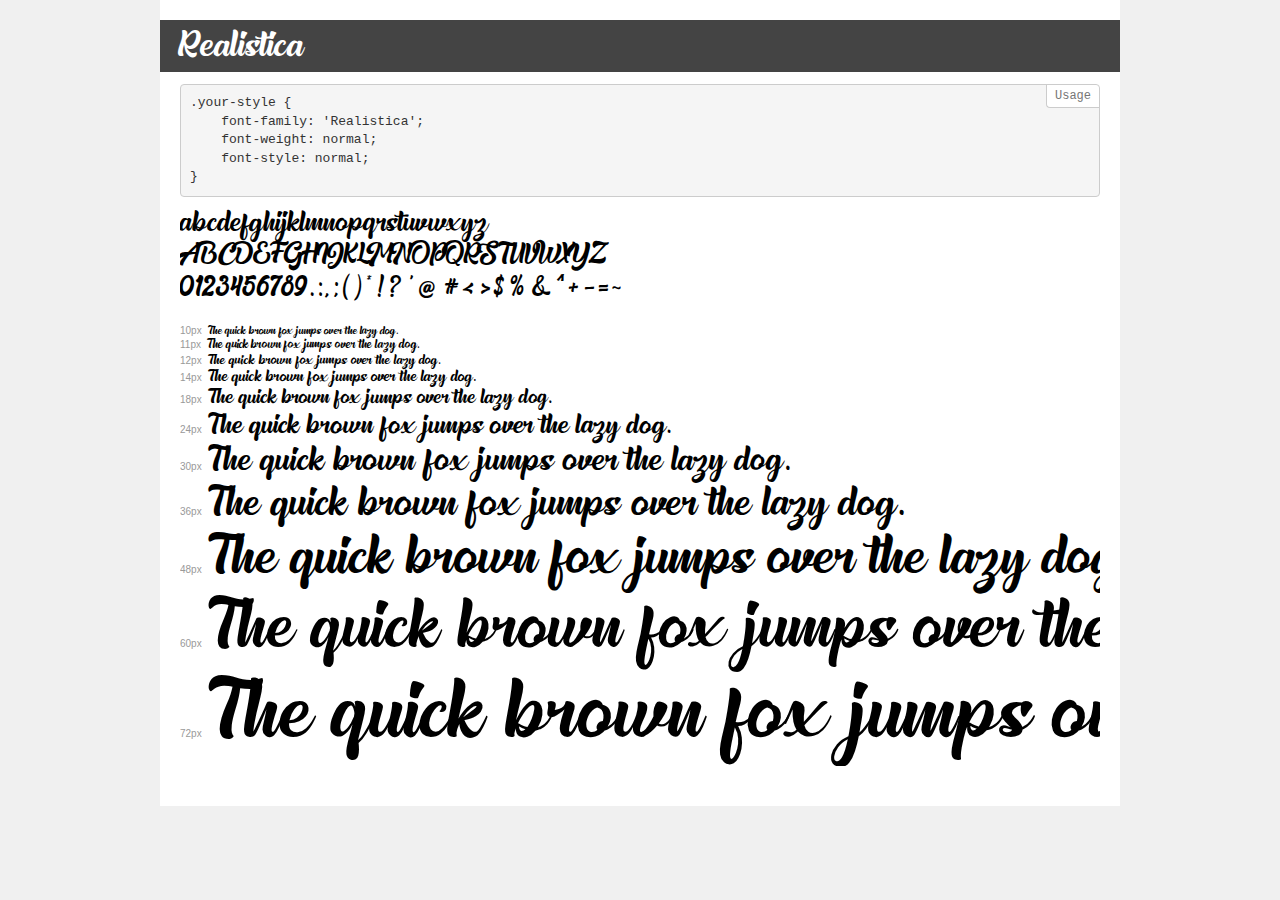
<file: assets/fonts/realistica/demo.html>
<!DOCTYPE html>
<html lang="en">
<head>
    <meta charset="utf-8">
    <meta http-equiv="X-UA-Compatible" content="IE=edge">
    <meta name="viewport" content="width=device-width, initial-scale=1">
    <meta name="robots" content="noindex, noarchive">
    <meta name="format-detection" content="telephone=no">
    <title>Transfonter demo</title>
    <link href="stylesheet.css" rel="stylesheet">
    <style>
        /*
        http://meyerweb.com/eric/tools/css/reset/
        v2.0 | 20110126
        License: none (public domain)
        */
        html, body, div, span, applet, object, iframe,
        h1, h2, h3, h4, h5, h6, p, blockquote, pre,
        a, abbr, acronym, address, big, cite, code,
        del, dfn, em, img, ins, kbd, q, s, samp,
        small, strike, strong, sub, sup, tt, var,
        b, u, i, center,
        dl, dt, dd, ol, ul, li,
        fieldset, form, label, legend,
        table, caption, tbody, tfoot, thead, tr, th, td,
        article, aside, canvas, details, embed,
        figure, figcaption, footer, header, hgroup,
        menu, nav, output, ruby, section, summary,
        time, mark, audio, video {
            margin: 0;
            padding: 0;
            border: 0;
            font-size: 100%;
            font: inherit;
            vertical-align: baseline;
        }
        /* HTML5 display-role reset for older browsers */
        article, aside, details, figcaption, figure,
        footer, header, hgroup, menu, nav, section {
            display: block;
        }
        body {
            line-height: 1;
        }
        ol, ul {
            list-style: none;
        }
        blockquote, q {
            quotes: none;
        }
        blockquote:before, blockquote:after,
        q:before, q:after {
            content: '';
            content: none;
        }
        table {
            border-collapse: collapse;
            border-spacing: 0;
        }
        /* demo styles */
        body {
            background: #f0f0f0;
            color: #000;
        }
        .page {
            background: #fff;
            width: 920px;
            margin: 0 auto;
            padding: 20px 20px 0 20px;
            overflow: hidden;
        }
        .font-container {
            overflow-x: auto;
            overflow-y: hidden;
            margin-bottom: 40px;
            line-height: 1.3;
            white-space: nowrap;
            padding-bottom: 5px;
        }
        h1 {
            position: relative;
            background: #444;
            font-size: 32px;
            color: #fff;
            padding: 10px 20px;
            margin: 0 -20px 12px -20px;
        }
        .letters {
            font-size: 25px;
            margin-bottom: 20px;
        }
        .s10:before {
            content: '10px';
        }
        .s11:before {
            content: '11px';
        }
        .s12:before {
            content: '12px';
        }
        .s14:before {
            content: '14px';
        }
        .s18:before {
            content: '18px';
        }
        .s24:before {
            content: '24px';
        }
        .s30:before {
            content: '30px';
        }
        .s36:before {
            content: '36px';
        }
        .s48:before {
            content: '48px';
        }
        .s60:before {
            content: '60px';
        }
        .s72:before {
            content: '72px';
        }
        .s10:before, .s11:before, .s12:before, .s14:before,
        .s18:before, .s24:before, .s30:before, .s36:before,
        .s48:before, .s60:before, .s72:before {
            font-family: Arial, sans-serif;
            font-size: 10px;
            font-weight: normal;
            font-style: normal;
            color: #999;
            padding-right: 6px;
        }
        pre {
            display: block;
            position: relative;
            padding: 9px;
            margin: 0 0 10px;
            font-family: Monaco, Menlo, Consolas, "Courier New", monospace;
            font-size: 13px;
            line-height: 1.428571429;
            color: #333;
            font-weight: normal;
            font-style: normal;
            background-color: #f5f5f5;
            border: 1px solid #ccc;
            overflow-x: auto;
            border-radius: 4px;
        }
        pre:after {
            display: block;
            position: absolute;
            right: 0;
            top: 0;
            content: 'Usage';
            line-height: 1;
            padding: 5px 8px;
            font-size: 12px;
            color: #767676;
            background-color: #fff;
            border: 1px solid #ccc;
            border-right: none;
            border-top: none;
            border-radius: 0 4px 0 4px;
            z-index: 10;
        }
        /* responsive */
        @media (max-width: 959px) {
            .page {
                width: auto;
                margin: 0;
            }
        }
    </style>
</head>
<body>
<div class="page">
    <div class="demo">
        <h1 style="font-family: 'Realistica'; font-weight: normal; font-style: normal;">Realistica</h1>
        <pre>.your-style {
    font-family: 'Realistica';
    font-weight: normal;
    font-style: normal;
}</pre>
        <div class="font-container" style="font-family: 'Realistica'; font-weight: normal; font-style: normal;">
            <p class="letters">
                abcdefghijklmnopqrstuvwxyz<br>
ABCDEFGHIJKLMNOPQRSTUVWXYZ<br>
                0123456789.:,;()*!?'@#<>$%&^+-=~
            </p>
            <p class="s10" style="font-size: 10px;">The quick brown fox jumps over the lazy dog.</p>
            <p class="s11" style="font-size: 11px;">The quick brown fox jumps over the lazy dog.</p>
            <p class="s12" style="font-size: 12px;">The quick brown fox jumps over the lazy dog.</p>
            <p class="s14" style="font-size: 14px;">The quick brown fox jumps over the lazy dog.</p>
            <p class="s18" style="font-size: 18px;">The quick brown fox jumps over the lazy dog.</p>
            <p class="s24" style="font-size: 24px;">The quick brown fox jumps over the lazy dog.</p>
            <p class="s30" style="font-size: 30px;">The quick brown fox jumps over the lazy dog.</p>
            <p class="s36" style="font-size: 36px;">The quick brown fox jumps over the lazy dog.</p>
            <p class="s48" style="font-size: 48px;">The quick brown fox jumps over the lazy dog.</p>
            <p class="s60" style="font-size: 60px;">The quick brown fox jumps over the lazy dog.</p>
            <p class="s72" style="font-size: 72px;">The quick brown fox jumps over the lazy dog.</p>
        </div>
    </div>
</div>
</body>
</html>
</file>
<file: assets/fonts/realistica/stylesheet.css>
@font-face {
    font-family: 'Realistica';
    src: url('Realistica.eot');
    src: local('Realistica'),
        url('Realistica.eot?#iefix') format('embedded-opentype'),
        url('Realistica.woff2') format('woff2'),
        url('Realistica.woff') format('woff'),
        url('Realistica.ttf') format('truetype');
    font-weight: normal;
    font-style: normal;
}
</file>
